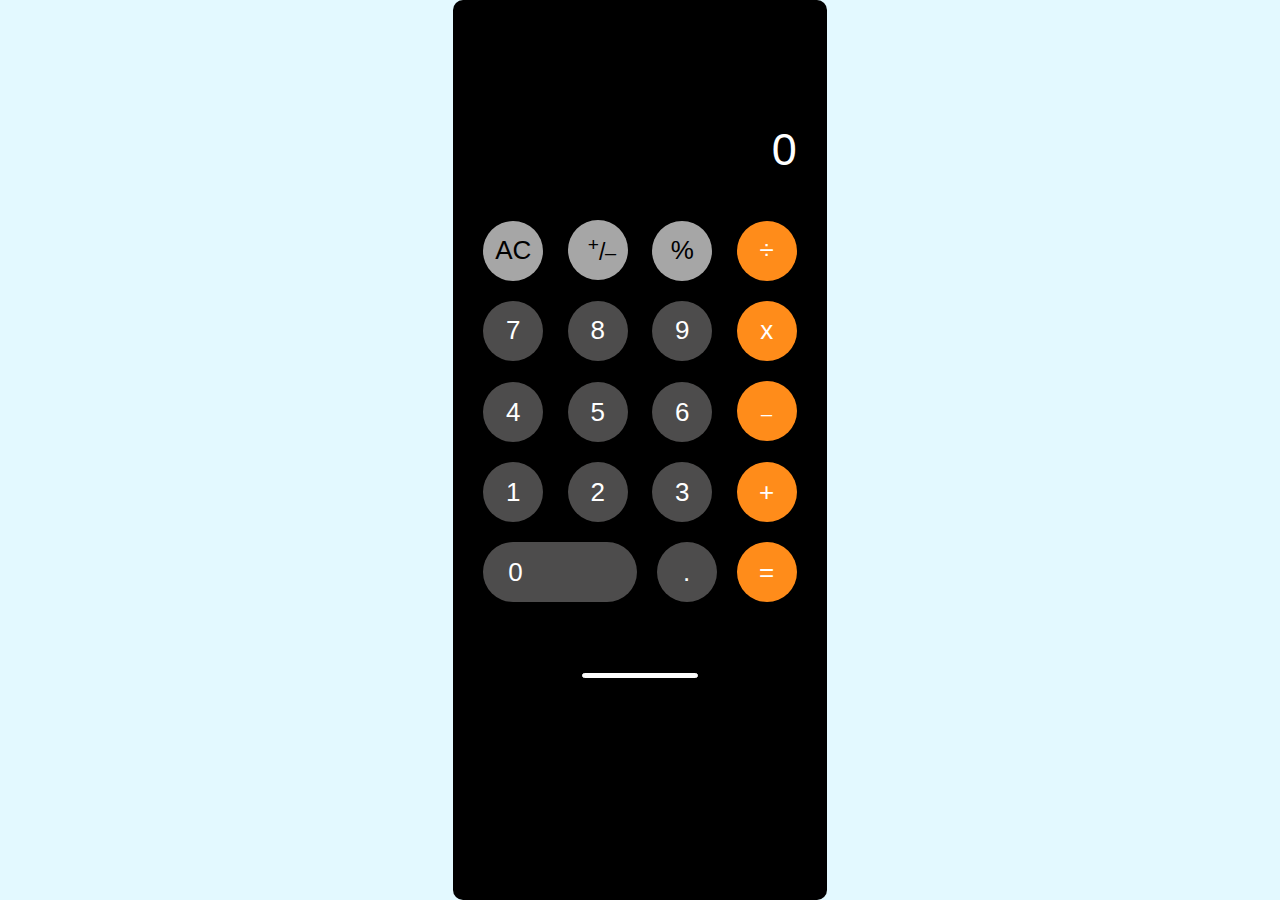
<file: Calculator/index.html>
<!doctype html>
<html lang="en">
<head>
    <meta charset="UTF-8">
    <meta name="viewport"
          content="width=device-width, user-scalable=no, initial-scale=1.0, maximum-scale=1.0, minimum-scale=1.0">
    <meta http-equiv="X-UA-Compatible" content="ie=edge">
    <title>Calculator -Coding Samurai</title>
    <link rel="stylesheet" href="style.css">
</head>
<body>
<div class="container">
    <div class="calculator">
        <form>
            <div class="display">
                <input disabled type="text" name="display" value="0">
                <input class="deleteButton"
                       onclick=display.value=display.value.toString().slice(0,-1)>
            </div>
            <div class="grayOperators">

                <input type="button" value="AC"
                       onclick="display.value= '0' ">

                <button type="button" class="plus_Minus"
                        onclick="
                if(display.value.includes('-') ||
                 display.value.includes('+') ||
                  display.value.includes('x') ||
                  display.value.includes('%') ||
                   display.value.includes('÷'))
                       display.value= evaluateThis(display.value) * -1;
                else if(display.value !== '')
                    display.value*=-1;
                  "><sup>+</sup><span>/</span><sup>_</sup></button>
                <input type="button" value="%"
                       onclick=" checkOnNothing('%'); ">

                <input type="button" class="orangeOperators" value="÷"
                       onclick=" checkOnNothing('÷') ">
            </div>
            <div>
                <input type="button" value="7"
                       onclick=" checkOnZero('7') ">
                <input type="button" value="8"
                       onclick=" checkOnZero('8')">
                <input type="button" value="9"
                       onclick=" checkOnZero('9') ">
                <input class="orangeOperators" type="button" value="x"
                       onclick=" checkOnNothing('x') ">
            </div>
            <div>
                <input type="button" value="4"
                       onclick=" checkOnZero('4') ">

                <input type="button" value="5"
                       onclick=" checkOnZero('5') ">
                <input type="button" value="6"
                       onclick=" checkOnZero('6') ">

                <button type="button" class="orangeOperators plus_Minus"
                        onclick=" checkOnNothing('-') "><sup>_</sup></button>
            </div>
            <div>
                <input type="button" value="1"
                       onclick=" checkOnZero('1') ">

                <input type="button" value="2"
                       onclick=" checkOnZero('2') ">

                <input type="button" value="3"
                       onclick=" checkOnZero('3') ">
                <input class="orangeOperators" type="button" value="+"
                       onclick=" checkOnNothing('+') ">
            </div>
            <div class="bigZero">
                <input class="bigZero_input" type="button" value="0"
                       onclick="
                       checkOnZero('0') ">
                <input type="button" value="."
                       onclick=" checkOnNothing('.') ">

                <input class="orangeOperators" type="button" value="="
                       onclick=" display.value= evaluateThis(display.value) ">
            </div>
        </form>
        <hr>
    </div>
</div>
</body>
</html>
<script>
    let display = document.querySelector('input[name="display"]')

    function checkOnNothing(operand) {
        if (display.value !== '')
            display.value += operand
    }

    function checkOnZero(number) {
        if (display.value === '0')
            display.value = number
        else
            display.value += number
    }

    function evaluateThis(expression) {
        console.log(expression)
        if (expression.includes('x'))
            expression = expression.replace('x', '*')
        if (expression.includes('÷'))
            expression = expression.replace('÷', '/')
        return eval(expression)
    }

</script>
</file>
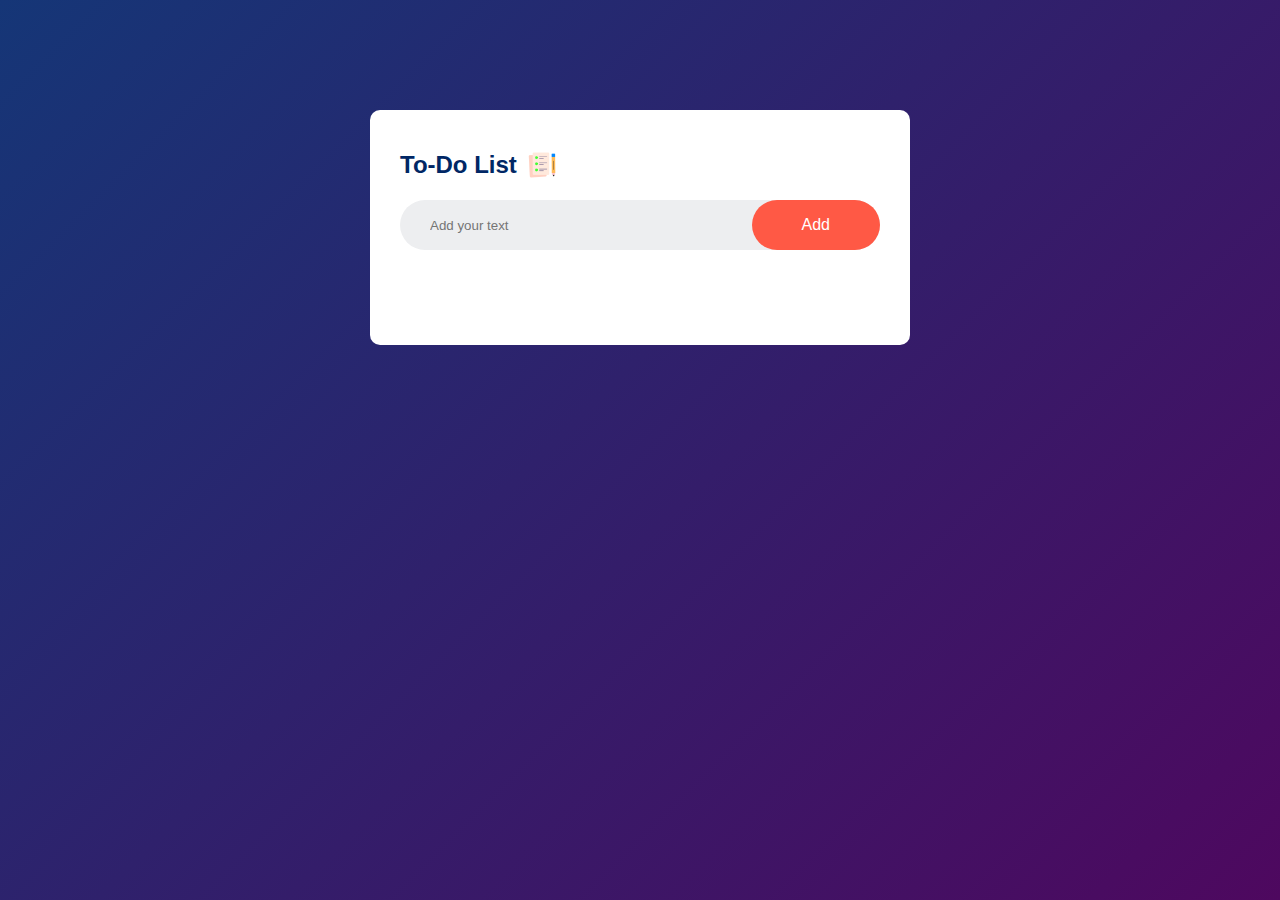
<file: toDoList/index.html>
<!doctype html>
<html lang="en">
<head>
    <meta charset="UTF-8">
    <meta name="viewport"
          content="width=device-width, user-scalable=no, initial-scale=1.0, maximum-scale=1.0, minimum-scale=1.0">
    <meta http-equiv="X-UA-Compatible" content="ie=edge">
    <link rel="stylesheet" href="style.css">
</head>
<body>
<div class="container">
    <div class="todo-app">
        <h2>To-Do List <img src="assets/icon.png"></h2>
        <div class="row">
            <input type="text" id="input-box" placeholder="Add your text">
            <button onclick="addTask()">Add</button>
        </div>
        <ul id="list-container"></ul>
    </div>
</div>
<script src="script.js"></script>
</body>
</html>
</file>
<file: Calculator/style.css>
* {
    margin: 0;
    padding: 0;
    box-sizing: border-box;
    font-family: 'Poppins', sans-serif;
}

.subscript {
    vertical-align: sub;
}

.superscript {
    vertical-align: super;
}


.container {
    width: 100%;
    height: 100vh;
    background-color: #e3f9ff;
    display: flex;
    justify-content: center;
    align-items: center;
}
hr{
    border: 1px solid #FCFCFC;
    width: 35%;
    margin: 61px auto;
    border-radius: 20px;
    height: 5px;
    background-color: #FCFCFC;

}
.calculator {
    background-color: #000;
    padding: 7% 20px 20px;
    height: 100vh;
    border-radius: 10px;
}

.calculator form input, .plus_Minus {
    border: none;
    outline: none;
    width: 60px;
    height: 60px;
    border-radius: 50%;
    font-size: 26px;
    color: white;
    background-color: #4d4c4c;
    cursor: pointer;
    margin: 10px;
    text-align: center;
}

.calculator .grayOperators input, .plus_Minus {
    background-color: #a6a6a6;
    color: #000;
}

.orangeOperators {
    background-color: #ff8c1a !important;
    color: white !important;
}

.bigZero {
    display: flex;
}

.bigZero .bigZero_input {
    border-radius: 50px 50px;
    flex: 2;
    text-align: left;
    padding-left: 25px;
}

.plus_Minus {
    display: inline-block;
    font-size: 23px;
    padding: 10px 20px;
}

form .display {
    display: flex;
    justify-content: flex-end;
    margin: 20px 0;
    position: relative;
}


form .display input {
    text-align: right;
    flex: 1;
    border-radius: 0;
    background-color: black;
    font-size: 45px;
    box-shadow: none;

}

.deleteButton {
    opacity: 0;
    position: absolute;
    top: 0;
    right: 0;
    width: 100% !important;
    cursor: pointer;
}
</file>
<file: toDoList/style.css>
* {
    margin: 0;
    padding: 0;
    box-sizing: border-box;
    font-family: 'Poppins', sans-serif;
}

.container {
    width: 100%;
    min-height: 100vh;
    background: linear-gradient(135deg, #153677, #4e085f);
    padding: 10px;
}

.todo-app {
    width: 100%;
    max-width: 540px;
    background: #fff;
    margin: 100px auto 20px;
    padding: 40px 30px 70px;
    border-radius: 10px;
}

.todo-app h2 {
    color: #002765;
    display: flex;
    align-items: center;
    margin-bottom: 20px;
}

.todo-app img {
    width: 30px;
    margin-left: 10px;
}

.row {
    display: flex;
    align-items: center;
    justify-content: space-between;
    background: #edeef0;
    border-radius: 30px;
    padding-left: 20px;
    margin-bottom: 25px;
}

input {
    flex: 1;
    border: none;
    outline: none;
    background: transparent;
    padding: 10px;
}

button {
    border: none;
    outline: none;
    padding: 16px 50px;
    background: #ff5945;
    color: #fff;
    font-size: 16px;
    cursor: pointer;
    border-radius: 40px;
}

ul li {
    list-style: none;
    font-size: 17px;
    padding: 12px 8px 12px 50px;
    user-select: none;
    cursor: pointer;
    position: relative;
}

ul li::before {
    content: '';
    position: absolute;
    height: 28px;
    width: 28px;
    border-radius: 50%;
    background-image: url("assets/unchecked.png");
    background-size: cover;
    background-position: center;
    top: 12px;
    left: 8px;
}
ul li.checked{
    color: #555;
    text-decoration: line-through;
}
ul li.checked::before{
   background-image: url("assets/checked.png");
}

ul li span {
    position: absolute;
    right: 0;
    top: 5px;
    width: 40px;
    height: 40px;
    font-size: 22px;
    color: #555;
    line-height: 40px;
    text-align: center;
}
ul li span:hover{
background: #edeef0;
}
</file>
